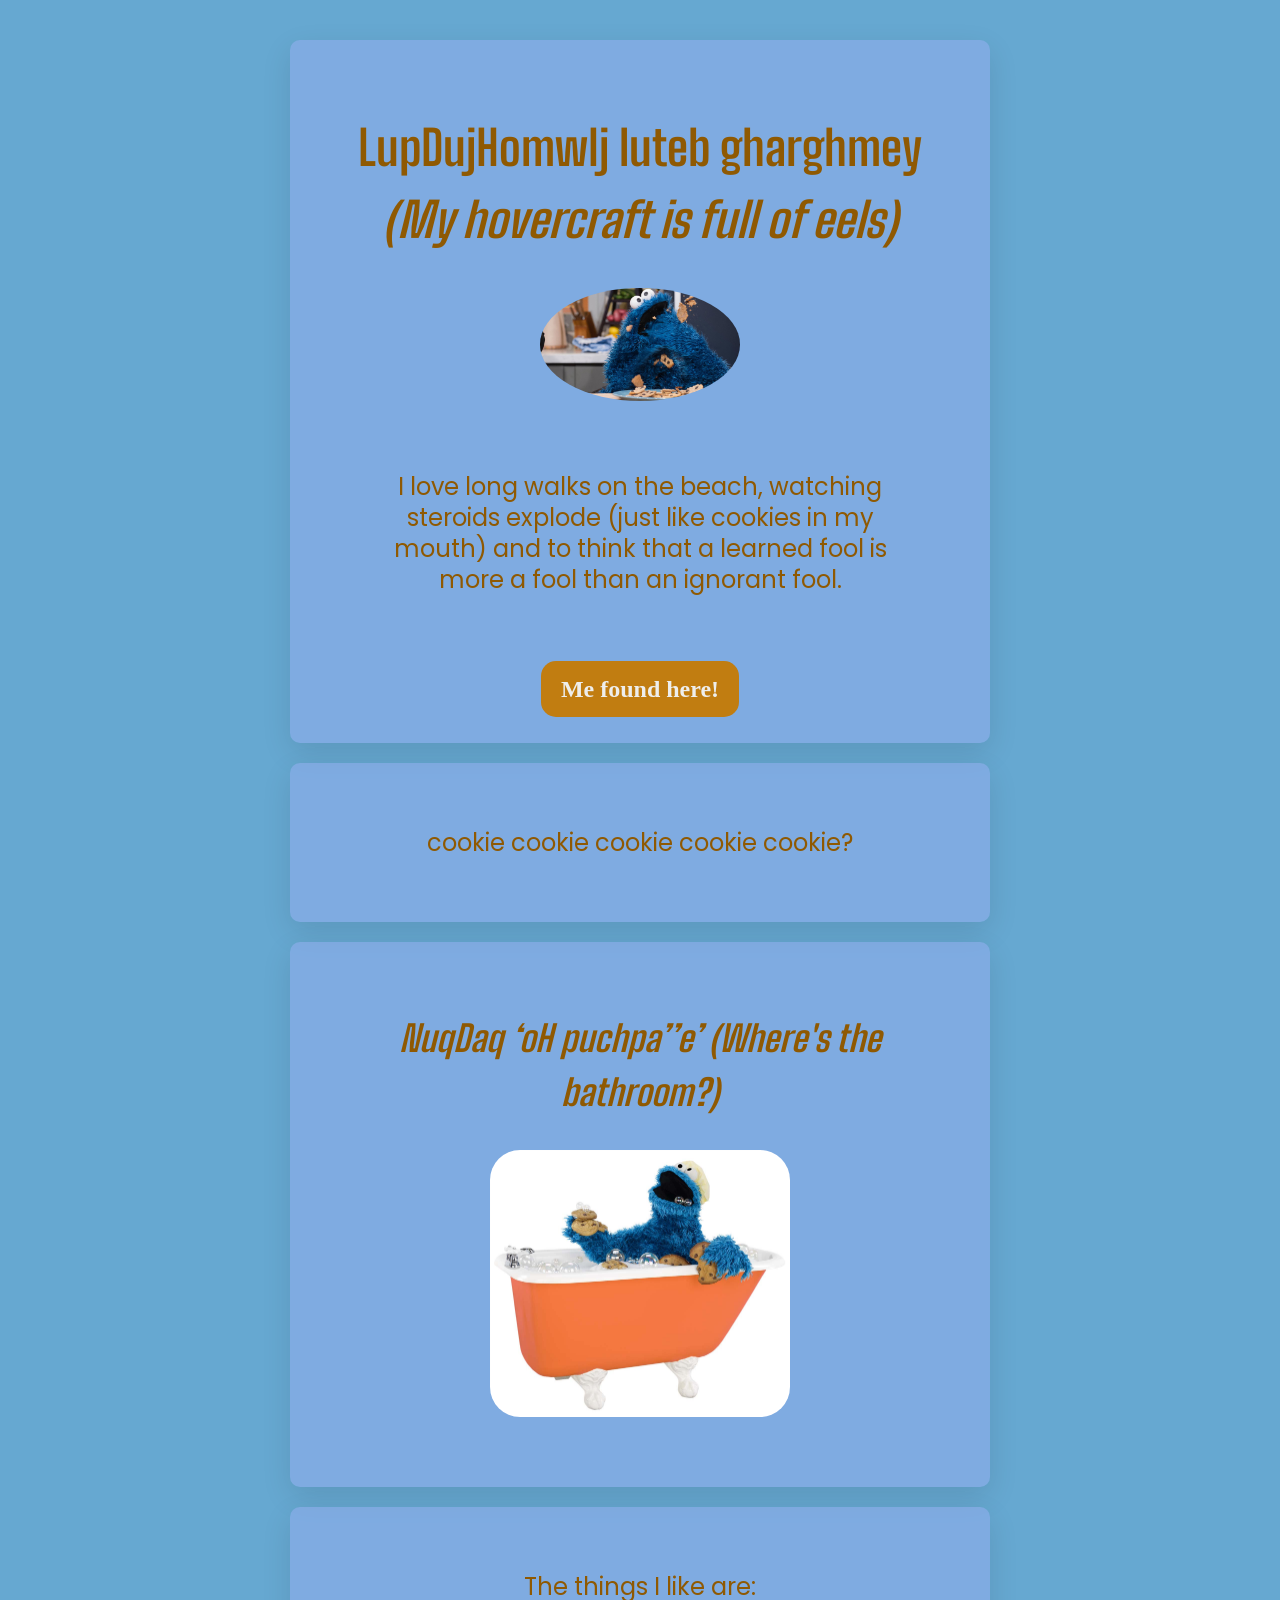
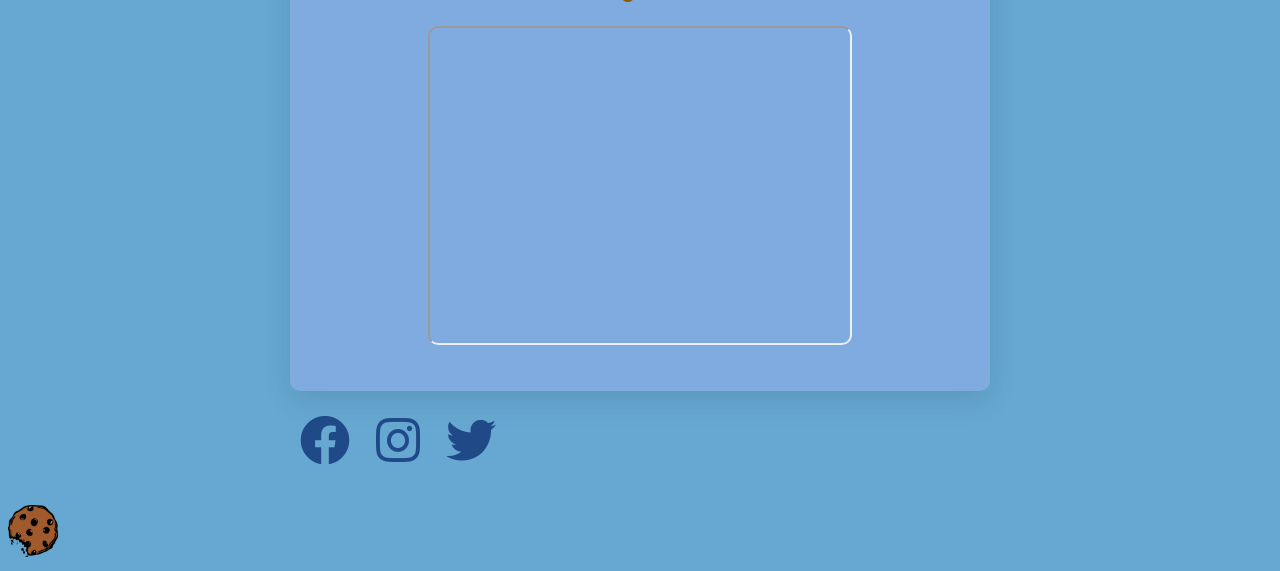
<file: index.html>
<!DOCTYPE html>
<html>
  <head>
    <title>Mah Pro File!!</title>
    <link rel="icon" type="image/ico" href="images/1-11012_25-free-printable-cookie-monster-coloring-pages-online.png" />
    <meta charset="utf-8">
    <link href="https://fonts.googleapis.com/css?family=Big+Shoulders+Text:300|Staatliches&display=swap&subset=latin-ext" rel="stylesheet">
    <link href="https://fonts.googleapis.com/css?family=Poppins:300i&display=swap" rel="stylesheet">
    <link rel="stylesheet" type="text/css" href="style.css">
    <link rel="stylesheet" href="https://use.fontawesome.com/releases/v5.6.3/css/all.css">
    <meta name="viewport" content="width=device-width, initial-scale=1">
  </head>
  <body>
    <div class="container">
      <div class="blue-card" id="introduction">
        <h1>LupDujHomwIj luteb gharghmey <em>(My hovercraft is full of eels)</em></h1>
        <img class="profile-photo" src="images/maxresdefault.jpg" width ="200px" alt= "profile image">
        <p>
          I love long walks on the beach, watching steroids explode (just like cookies in my mouth)
          and to think that a learned fool is more a fool than an ignorant fool.
        </p>
        <a href="https://muppet.fandom.com/wiki/Cookie_Monster" class="brown-btn"><strong>Me found here!</strong></a>
      </div>
      <div class="blue-card">
        <p>
          cookie cookie cookie cookie <a href="https://scienceblogs.com/files/startswithabang/files/2016/06/dpaphotos821361.jpg" class="blue-card-link">cookie?</a>
        </p>
      </div>
      <div class="blue-card">
        <p>
          <h2><em>NuqDaq ‘oH puchpa’’e’ (Where's the bathroom?)</em></h2>
          <img class="middle-image" src="images/CpBsQ-lXEAAx7aP.jpg_large" width="300px" alt="bath image">
        </p>
      </div>
      <div class="blue-card">
        <p>
          The things I like are:
        </p>
        <iframe height="315" width="420" src="https://www.youtube.com/embed?v=w-aAaLiI33A" class="youtube-video"></iframe>
      </div>
      <ul class="list-inline">
        <li>
          <a href="https://www.facebook.com/CookieMonster/">
            <i class="fab fa-facebook"></i>
          </a>
        </li>
        <li>
          <a href="https://www.instagram.com/cookiemreport/">
            <i class="fab fa-instagram"></i></i>
          </a>
        </li>
        <li>
          <a href="https://twitter.com/MeCookieMonster?">
            <i class="fab fa-twitter"></i>
          </a>
        </li>
      </ul>
    </div>
    <footer>
        <img src="images/1-12742_free-clipart-cookies-transparent-background-cookies-clipart-png.png" width ="50" alt="cookie image">
    </footer>
  </body>
</html>
</file>
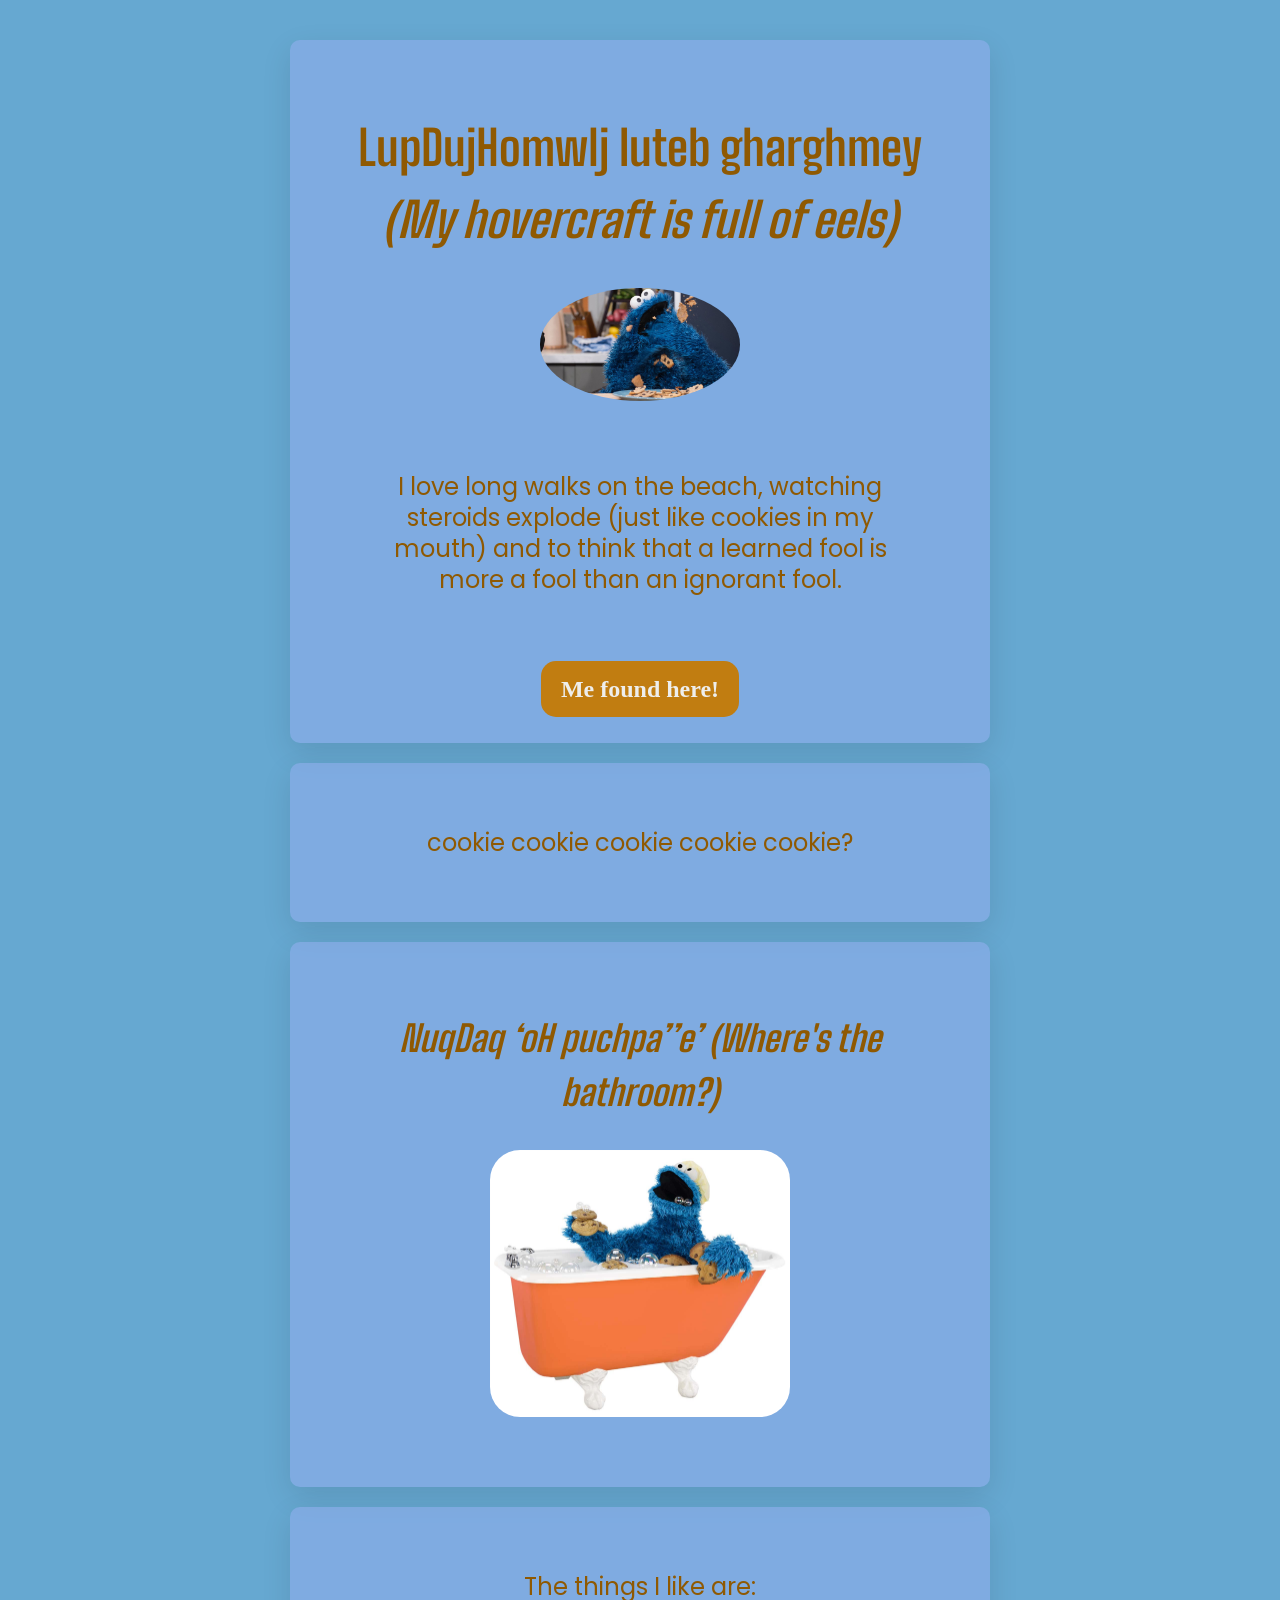
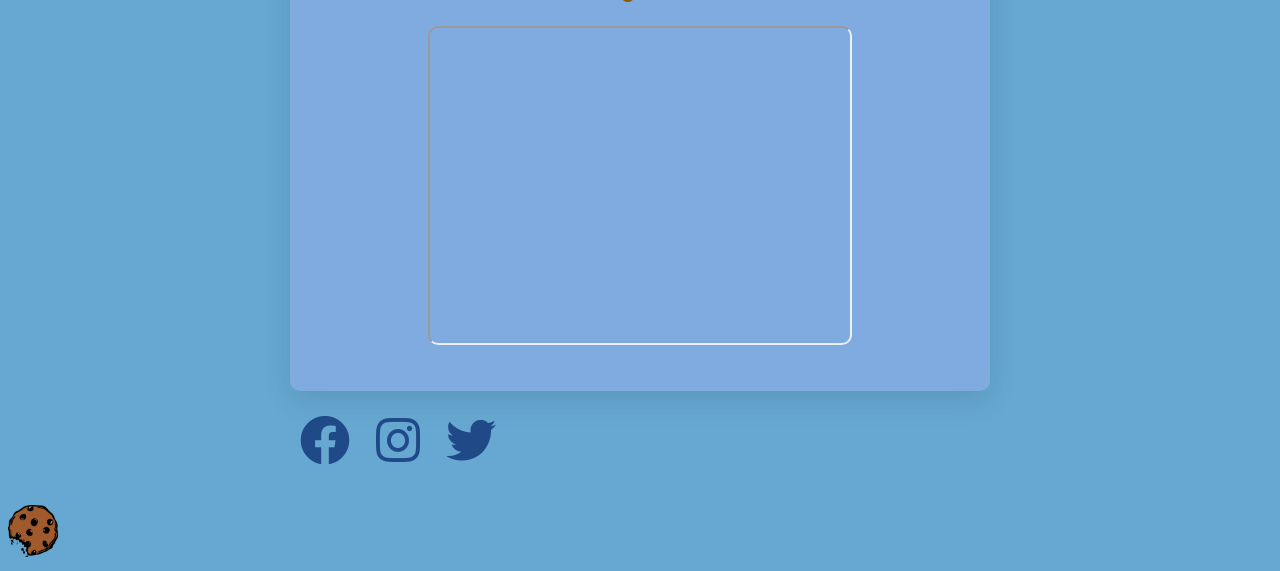
<file: profile/index.html>
<!DOCTYPE html>
<html>
  <head>
    <title>Mah Pro File!!</title>
    <link rel="icon" type="image/ico" href="../images/1-11012_25-free-printable-cookie-monster-coloring-pages-online.png" />
    <meta charset="utf-8">
    <link href="https://fonts.googleapis.com/css?family=Big+Shoulders+Text:300|Staatliches&display=swap&subset=latin-ext" rel="stylesheet">
    <link href="https://fonts.googleapis.com/css?family=Poppins:300i&display=swap" rel="stylesheet">
    <link rel="stylesheet" type="text/css" href="style.css">
    <link rel="stylesheet" href="https://use.fontawesome.com/releases/v5.6.3/css/all.css">
    <meta name="viewport" content="width=device-width, initial-scale=1">
  </head>
  <body>
    <div class="container">
      <div class="blue-card" id="introduction">
        <h1>LupDujHomwIj luteb gharghmey <em>(My hovercraft is full of eels)</em></h1>
        <img class="profile-photo" src="../images/maxresdefault.jpg" width ="200px" alt= "profile image">
        <p>
          I love long walks on the beach, watching steroids explode (just like cookies in my mouth)
          and to think that a learned fool is more a fool than an ignorant fool.
        </p>
        <a href="https://muppet.fandom.com/wiki/Cookie_Monster" class="brown-btn"><strong>Me found here!</strong></a>
      </div>
      <div class="blue-card">
        <p>
          cookie cookie cookie cookie <a href="https://scienceblogs.com/files/startswithabang/files/2016/06/dpaphotos821361.jpg" class="blue-card-link">cookie?</a>
        </p>
      </div>
      <div class="blue-card">
        <p>
          <h2><em>NuqDaq ‘oH puchpa’’e’ (Where's the bathroom?)</em></h2>
          <img class="middle-image" src="../images/CpBsQ-lXEAAx7aP.jpg_large" width="300px" alt="bath image">
        </p>
      </div>
      <div class="blue-card">
        <p>
          The things I like are:
        </p>
        <iframe height="315" width="420" src="https://www.youtube.com/embed?v=w-aAaLiI33A" class="youtube-video"></iframe>
      </div>
      <ul class="list-inline">
        <li>
          <a href="https://www.facebook.com/CookieMonster/">
            <i class="fab fa-facebook"></i>
          </a>
        </li>
        <li>
          <a href="https://www.instagram.com/cookiemreport/">
            <i class="fab fa-instagram"></i></i>
          </a>
        </li>
        <li>
          <a href="https://twitter.com/MeCookieMonster?">
            <i class="fab fa-twitter"></i>
          </a>
        </li>
      </ul>
    </div>
    <footer>
        <img src="../images/1-12742_free-clipart-cookies-transparent-background-cookies-clipart-png.png" width ="50" alt="cookie image">
    </footer>
  </body>
</html>
</file>
<file: style.css>
@import url('https://fonts.googleapis.com/css?family=Big+Shoulders+Text:300|Staatliches&display=swap&subset=latin-ext');
@import url('https://fonts.googleapis.com/css?family=Poppins:300i&display=swap');
body {
background-color: #66A8D1;
font-size: 24px;
color: #8F5902FF;
}
.profile-photo{
border-radius: 50%;
}
#introduction p {
margin-bottom: 40px;
padding: 40px;
}
h1, h2 {
font-family: 'Big Shoulders Text', 'helvetica', cursive;
color: #8F5902FF;
line-height: 1.5;
}
p {
font-family: 'Poppins', sans-serif;
font-size: 24px;
line-height: 1.3;
}
a {
text-decoration: none;
}
.blue-card-link{
color: #8F5902FF;
}
a:hover {
cursor: crosshair;
color: rgba(3,9,122,0.3);
}
footer {
display: inline-block;
}
.container {
width: 700px;
margin: 40px auto;
}
.middle-image {
border-radius: 30px;
}
.blue-card {
background-color: #A1B1F86A;
padding: 40px;
box-shadow: 0px 10px 30px rgba(0,0,0,0.1);
border-radius: 10px;
margin: 20px 0px;
text-align: center;
}
.brown-btn {
background-color: #C17D11FF;
color: #EEEEECFF;
padding: 15px 20px;
border-radius: 15px;
}
.list-inline {
list-style: none;
padding-left: 0px;
}
.list-inline li {
display: inline;
padding: 10px;
}
.list-inline i {
font-size: 50px;
color: #204A87FF;
}
.list-inline i:hover {
color: #8F5902FF;
}
.youtube-video {
border-radius: 10px;
}
@media (max-width: 960px) {
.container {
width: 700px;
}
}
@media (max-width: 720px) {
.container {
width: 500px;
}
}
</file>
<file: profile/style.css>
@import url('https://fonts.googleapis.com/css?family=Big+Shoulders+Text:300|Staatliches&display=swap&subset=latin-ext');
@import url('https://fonts.googleapis.com/css?family=Poppins:300i&display=swap');
body {
background-color: #66A8D1;
font-size: 24px;
color: #8F5902FF;
}
.profile-photo{
border-radius: 50%;
}
#introduction p {
margin-bottom: 40px;
padding: 40px;
}
h1, h2 {
font-family: 'Big Shoulders Text', 'helvetica', cursive;
color: #8F5902FF;
line-height: 1.5;
}
p {
font-family: 'Poppins', sans-serif;
font-size: 24px;
line-height: 1.3;
}
a {
text-decoration: none;
}
.blue-card-link{
color: #8F5902FF;
}
a:hover {
cursor: crosshair;
color: rgba(3,9,122,0.3);
}
footer {
display: inline-block;
}
.container {
width: 700px;
margin: 40px auto;
}
.middle-image {
border-radius: 30px;
}
.blue-card {
background-color: #A1B1F86A;
padding: 40px;
box-shadow: 0px 10px 30px rgba(0,0,0,0.1);
border-radius: 10px;
margin: 20px 0px;
text-align: center;
}
.brown-btn {
background-color: #C17D11FF;
color: #EEEEECFF;
padding: 15px 20px;
border-radius: 15px;
}
.list-inline {
list-style: none;
padding-left: 0px;
}
.list-inline li {
display: inline;
padding: 10px;
}
.list-inline i {
font-size: 50px;
color: #204A87FF;
}
.list-inline i:hover {
color: #8F5902FF;
}
.youtube-video {
border-radius: 10px;
}
@media (max-width: 960px) {
.container {
width: 700px;
}
}
@media (max-width: 720px) {
.container {
width: 500px;
}
}
</file>
